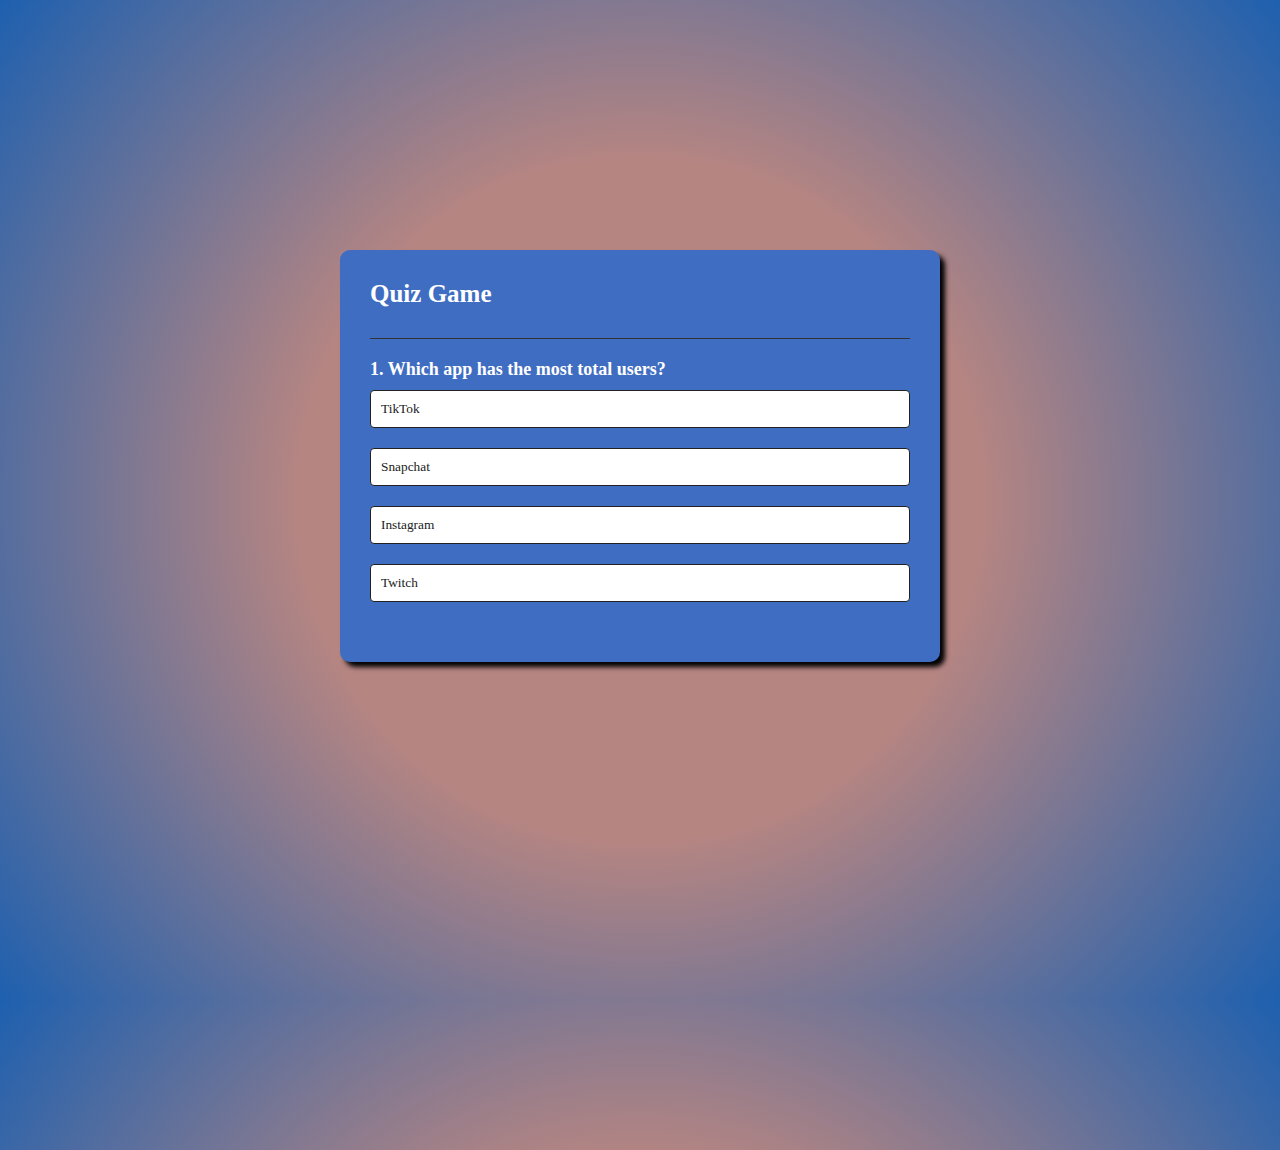
<file: Quiz Application/index.html>
<!DOCTYPE html>
<html lang="en">
<head>
    <meta charset="UTF-8">
    <meta name="viewport" content="width=device-width, initial-scale=1.0">
    <title>Quiz App</title>
    <link rel="stylesheet" href="style.css">
</head>
<body>
    
    <div class="app">
        <h1>Quiz Game</h1>
        <div class="quiz">
            <h2 id="question">Question goes here</h2>

            <div id="answer-buttons">
                <button class="btn">Answer 1</button>
                <button class="btn">Answer 2</button>
                <button class="btn">Answer 3</button>
                <button class="btn">Answer 4</button>
            </div>

            <button id="next-btn">Next</button>
        </div>
    </div>

    <script src="script.js"></script>
</body>
</html>
</file>
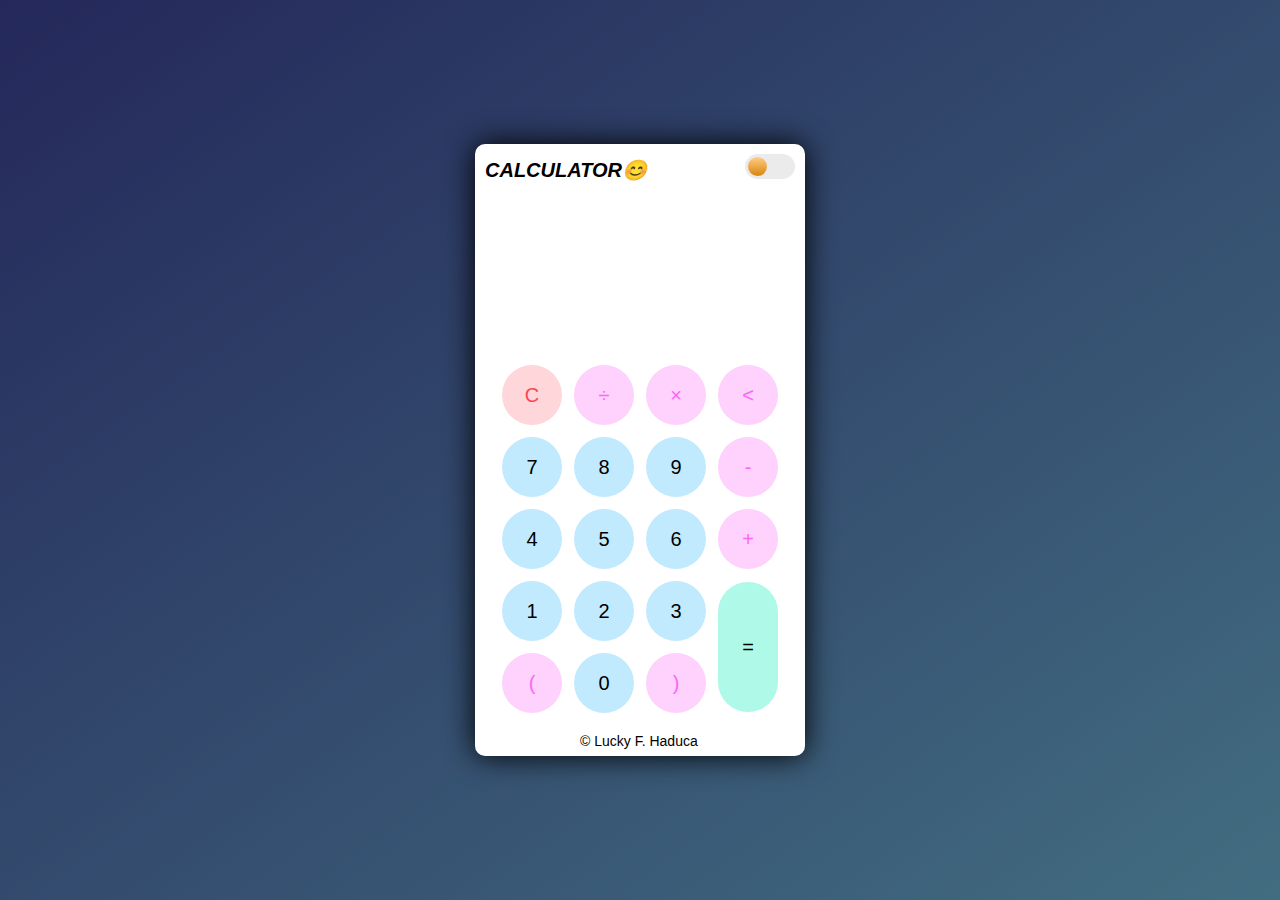
<file: Sadboy_Calculator/index.html>
<!DOCTYPE html>
<html lang="en">
<head>
    <meta charset="UTF-8">
    <meta name="viewport" content="width=device-width, initial-scale=1.0">
    <title>Calculator</title>
    <link rel="stylesheet" href="style.css">
</head>
<body>
    <div class="container">
        <div class="calculator">
            <h1></h1>
            <input type="checkbox" id="darkmode-toggle">
            <label for="darkmode-toggle"></label>

            <div class="display-screen">
                <div id="display"></div>
            </div>
            <div class="buttons">
                <table>
                    <tr>
                        <td><button class="btn-operator" id="clear">C</button></td>
                        <td><button class="btn-operator" id="/">&divide;</button></td>
                        <td><button class="btn-operator" id="*">&times;</button></td>
                        <td><button class="btn-operator" id="backspace"><</button></td>
                    </tr>
                    <tr>
                        <td><button class="btn-number" id="7">7</button></td>
                        <td><button class="btn-number" id="8">8</button></td>
                        <td><button class="btn-number" id="9">9</button></td>
                        <td><button class="btn-operator" id="-">-</button></td>
                    </tr>
                    <tr>
                        <td><button class="btn-number" id="4">4</button></td>
                        <td><button class="btn-number" id="5">5</button></td>
                        <td><button class="btn-number" id="6">6</button></td>
                        <td><button class="btn-operator" id="+">+</button></td>
                    </tr>
                    <tr>
                        <td><button class="btn-number" id="1">1</button></td>
                        <td><button class="btn-number" id="2">2</button></td>
                        <td><button class="btn-number" id="3">3</button></td>
                        <td rowspan="2"><button class="btn-equal" id="equal">=</button></td>
                    </tr>
                    <tr>
                        <td><button class="btn-operator" id="(">(</button></td>
                        <td><button class="btn-number" id="0">0</button></td>
                        <td><button class="btn-operator" id=")">)</button></td>
                    </tr>
                </table>

                <footer>&copy; Lucky F. Haduca</footer>
            </div>
        </div>
    </div>

    <audio id="audio" src="audio/miss.mp3"></audio>

    <script src="script.js"></script>
</body>
</html>
</file>
<file: Quiz Application/style.css>
* {
    margin: 0;
    padding: 0;
    font-family: 'Poppins';
    box-sizing: border-box;
}

body {
    position: relative;
    top: 150px;
    height: 100vh;
    background: radial-gradient(circle, rgba(181,133,130,1) 42%, rgba(30,96,175,1) 100%);
}

.app {
    background: rgb(63, 109, 194);
    width: 90%;
    max-width: 600px;
    margin: 100px auto 0;
    border-radius: 10px;
    padding: 30px;
    box-shadow: 5px 5px 5px black;
}

.app h1 {
    font-size: 25px;
    color: white;
    font-weight: 600;
    border-bottom: 1px solid hsl(0, 0%, 20%);
    padding-bottom: 30px;
}

.quiz {
    padding: 20px 0;
}

.quiz h2 {
    font-size: 18px;
    color: white;
    font-weight: 600;
}

.btn {
    background: hsl(0, 0%, 100%);
    color: hsl(0, 0%, 13%);
    font-weight: 500;
    width: 100%;
    border: 1px solid hsl(0, 0%, 13%);
    padding: 10px;
    margin: 10px 0;
    text-align: left;
    border-radius: 4px;
    cursor: pointer;
    transition: all 0.3s;
}

.btn:hover:not([disabled]) {
    background: hsl(0, 0%, 13%);
    color: hsl(0, 0%, 100%);
}

.btn:disabled {
    cursor: no-drop;
}

#next-btn {
    background: hsl(217, 100%, 15%);
    color: hsl(0, 0%, 100%);
    font-weight: 500;
    width: 150px;
    border: 0;
    padding: 10px;
    margin: 20px auto 0;
    border-radius: 4px;
    cursor: pointer;
    display: none;
}

.correct {
    background: hsl(146, 66%, 76%);
}

.incorrect {
    background: hsl(0, 100%, 79%);
}
</file>
<file: Sadboy_Calculator/style.css>
/* Reset and global styles */
* {
    padding: 0;
    margin: 0;
    box-sizing: border-box;
    outline: 0;
    transition: all 0.5s ease;
}

h1 {
    position: relative;
    font-style: italic;
    font-size: 20px;
    top: -6px;
    left: -10px;
}
h1:before {
    content: "CALCULATOR😊"; /* Default text for light mode */
}

.calculator.dark h1 {
    color: #f8fafd; /* Dark mode text color */
}
.calculator.dark h1:before {
    content: "CALCULATOR🥺"; /* Text for dark mode */
}

body {
    margin: 0;
    width: 100vw;
    height: 100vh;
    display: flex;
    justify-content: center;
    align-items: center;
    font-family: sans-serif;
    background-image: linear-gradient(to bottom right, rgb(36, 40, 90), rgb(66, 109, 129));
}

a {
    text-decoration: none;
    color: hsl(0, 0%, 100%);
}

/* Calculator styles */
.calculator {
    position: relative;
    height: auto;
    width: auto;
    padding: 20px;
    border-radius: 10px;
    box-shadow: 0 0 30px #000;
    background-color: hsl(0, 0%, 100%);
}

.display-screen {
    margin: 0 10px;
    height: 150px;
    width: auto;
    max-width: 270px;
    display: flex;
    align-items: flex-end;
    justify-content: flex-end;
    font-size: 30px;
    margin-bottom: 20px;
    overflow-x: scroll;
    color: hsl(192, 56%, 9%);
}

button {
    height: 60px;
    width: 60px;
    border: 0;
    border-radius: 30px;
    margin: 5px;
    font-size: 20px;
    cursor: pointer;
    transition: all 200ms ease;
}

button:hover {
    transform: scale(1.1);
}

button#equal {
    height: 130px;
}

/* Light theme styles */
.calculator button#clear {
    background-color: hsl(356, 100%, 92%);
    color: hsl(356, 97%, 63%);
}

.calculator button.btn-number {
    background-color: hsl(201, 100%, 88%);
    color: hsl(0, 0%, 0%);
}

.calculator button.btn-operator {
    background-color: hsl(303, 100%, 91%);
    color: hsl(302, 92%, 69%);
}

.calculator button.btn-equal {
    background-color: hsl(166, 86%, 83%);
    color: hsl(0, 0%, 0%);
}

/* Dark theme styles */
.calculator.dark {
    background-color: #071115;
}

.calculator.dark .display-screen {
    color: #f8fafd;
}

.calculator.dark button#clear {
    background-color: #2d191e;
    color: #bd3740;
}

.calculator.dark button.btn-number {
    background-color: #1b2f38;
    color: #f8fafb;
}

.calculator.dark button.btn-operator {
    background-color: #2e1f39;
    color: #aa00a4;
}

.calculator.dark button.btn-equal {
    background-color: #223323;
    color: #ffffff;
}

/* Dark mode toggle button styles */
input[type="checkbox"] {
    display: none;
}

label[for="darkmode-toggle"] {
    position: absolute;
    top: 10px; /* Adjust position as needed */
    right: 10px; /* Adjust position as needed */
    width: 50px;
    height: 25px;
    background: #ebebeb;
    border-radius: 25px;
    cursor: pointer;
    transition: background-color 0.3s;
}

label[for="darkmode-toggle"]:after {
    content: '';
    position: absolute;
    top: 3px;
    left: 3px;
    width: 19px;
    height: 19px;
    background: linear-gradient(180deg, #ffcc89, #d8860b);
    border-radius: 50%;
    transition: 0.3s;
}

input[type="checkbox"]:checked + label[for="darkmode-toggle"] {
    background: #242424;
}

input[type="checkbox"]:checked + label[for="darkmode-toggle"]:after {
    left: calc(100% - 3px);
    transform: translateX(-100%);
    background: linear-gradient(180deg, #777, #3a3a3a);
}

footer {
    position: relative;
    font-size: 14px;
    bottom: -13px;
    right: -85px;
}

.calculator.dark footer {
    color: white;
}
</file>
